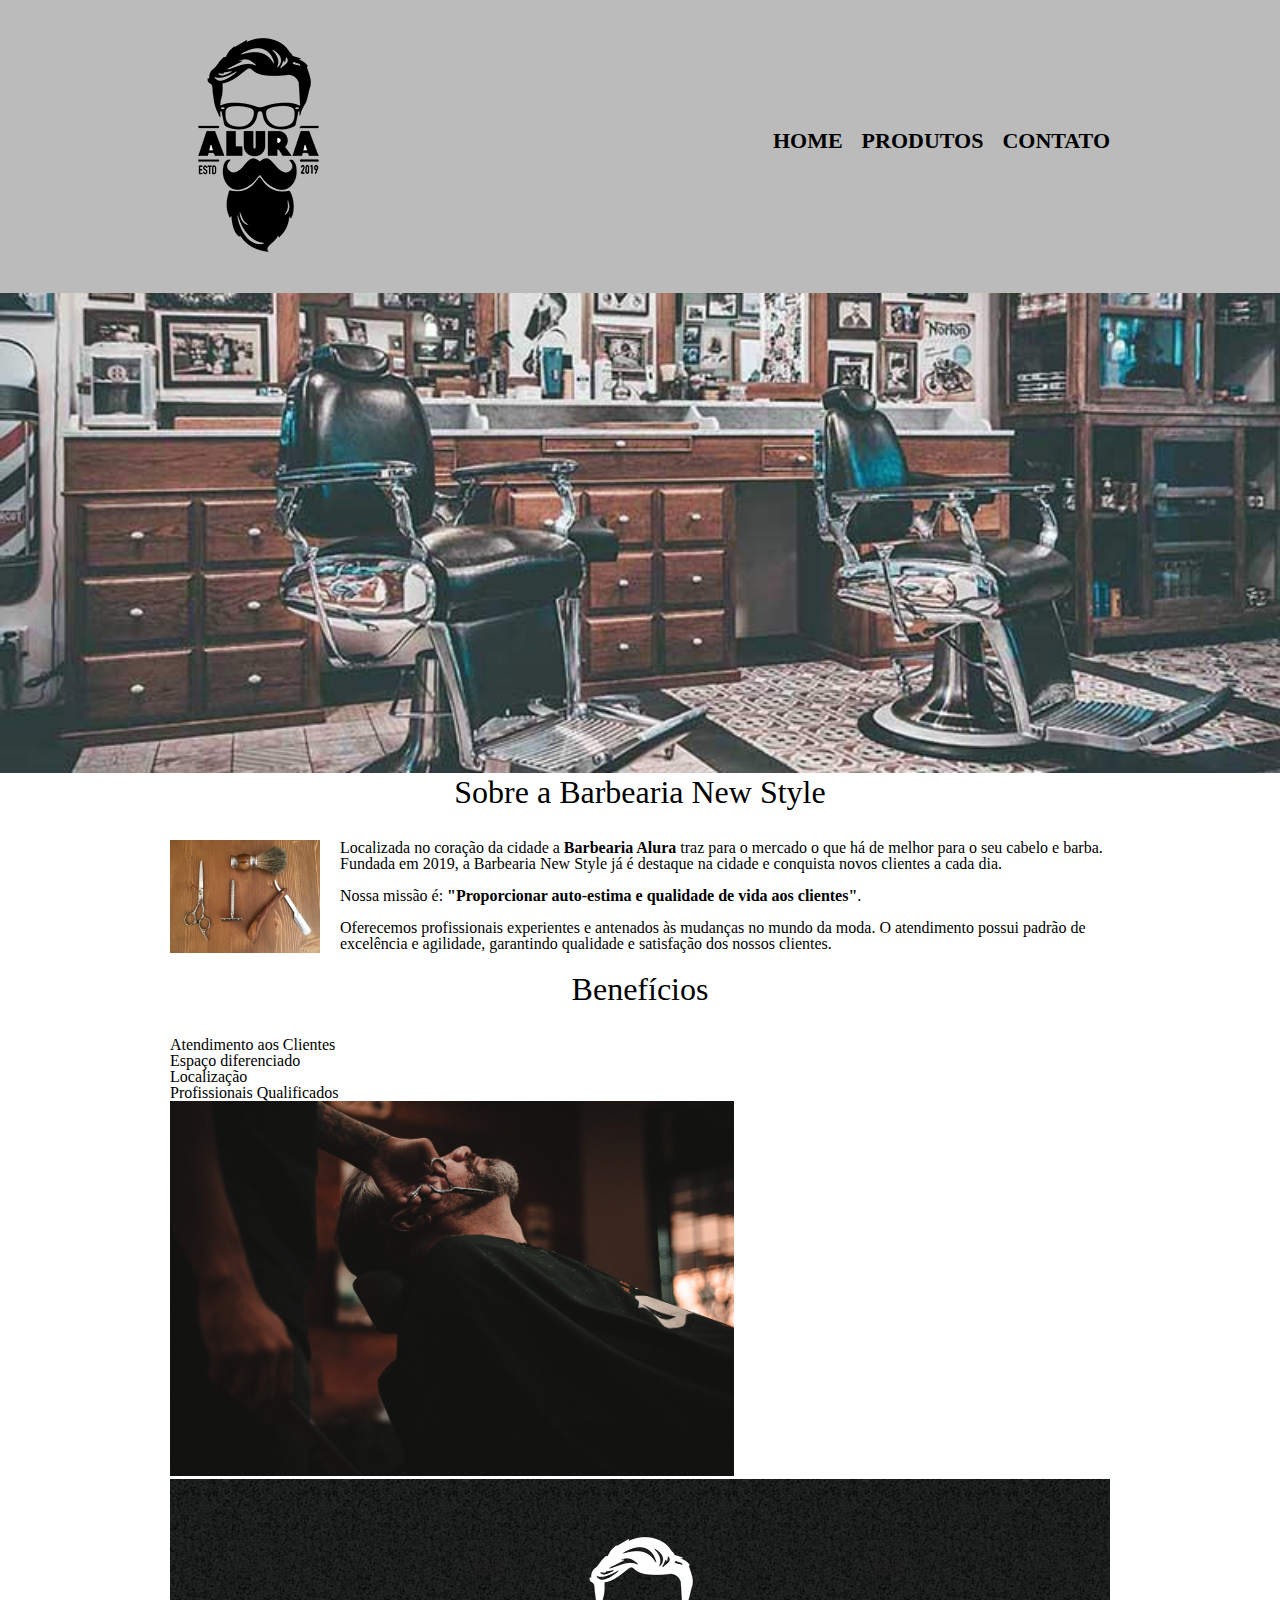
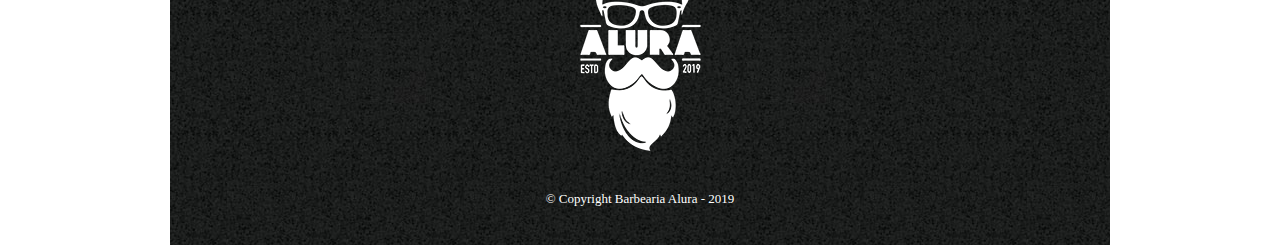
<file: index.html>
<!DOCTYPE html>
<html lang="pt-br">
	<head>
		<meta charset="UTF-8">
		<title>Barbearia New Style</title>
		<link rel="stylesheet" href="reset.css">
		<link rel="stylesheet" href="style.css">
	</head>

	<body>
		<header>
			<div class="caixa">
				<h1><img src="logo.png"></h1>

				<nav>
					<ul>
						<li><a href="index.html">Home</a></li>
						<li><a href="produtos.html">Produtos</a></li>
						<li><a href="contato.html">Contato</a></li>
					</ul>
				</nav>
			</div>
		</header>

		<img class="banner" src="banner.jpg">

		<main>
		<section class="principal">
			<h2 class="titulo-principal">Sobre a Barbearia New Style</h2>
	 
			<img class="utensilios" src="utensilios.jpg" alt="Utensilios de um barbeiro">
					
			<p>Localizada no coração da cidade a <strong>Barbearia Alura</strong> traz para o mercado o que há de melhor 
				para o seu cabelo e barba. Fundada em 2019, a Barbearia New Style já é destaque na cidade e conquista novos
				 clientes a cada dia.</p>

			<p id="missao"><em>Nossa missão é: <strong>"Proporcionar auto-estima e qualidade de vida aos 
				clientes"</strong>.</em></p>

			<p>Oferecemos profissionais experientes e antenados às mudanças no mundo da moda. O atendimento possui 
				padrão de excelência e agilidade, garantindo qualidade e satisfação dos nossos clientes.</p>
		</section>

		<div class="beneficios">
			<h3 class="titulo-principal">Benefícios</h3>

			<ul>
				<li class="itens">Atendimento aos Clientes</li>
				<li class="itens">Espaço diferenciado</li>
				<li class="itens">Localização</li>
				<li class="itens">Profissionais Qualificados</li>
			</ul>

			<img src="beneficios.jpg" class="imagembeneficios">
		</div>
		<footer>
			<img src="logo-branco.png">
			<p class="copyright">&copy; Copyright Barbearia Alura - 2019</p>
		</footer>
	</body>
</html>
</file>
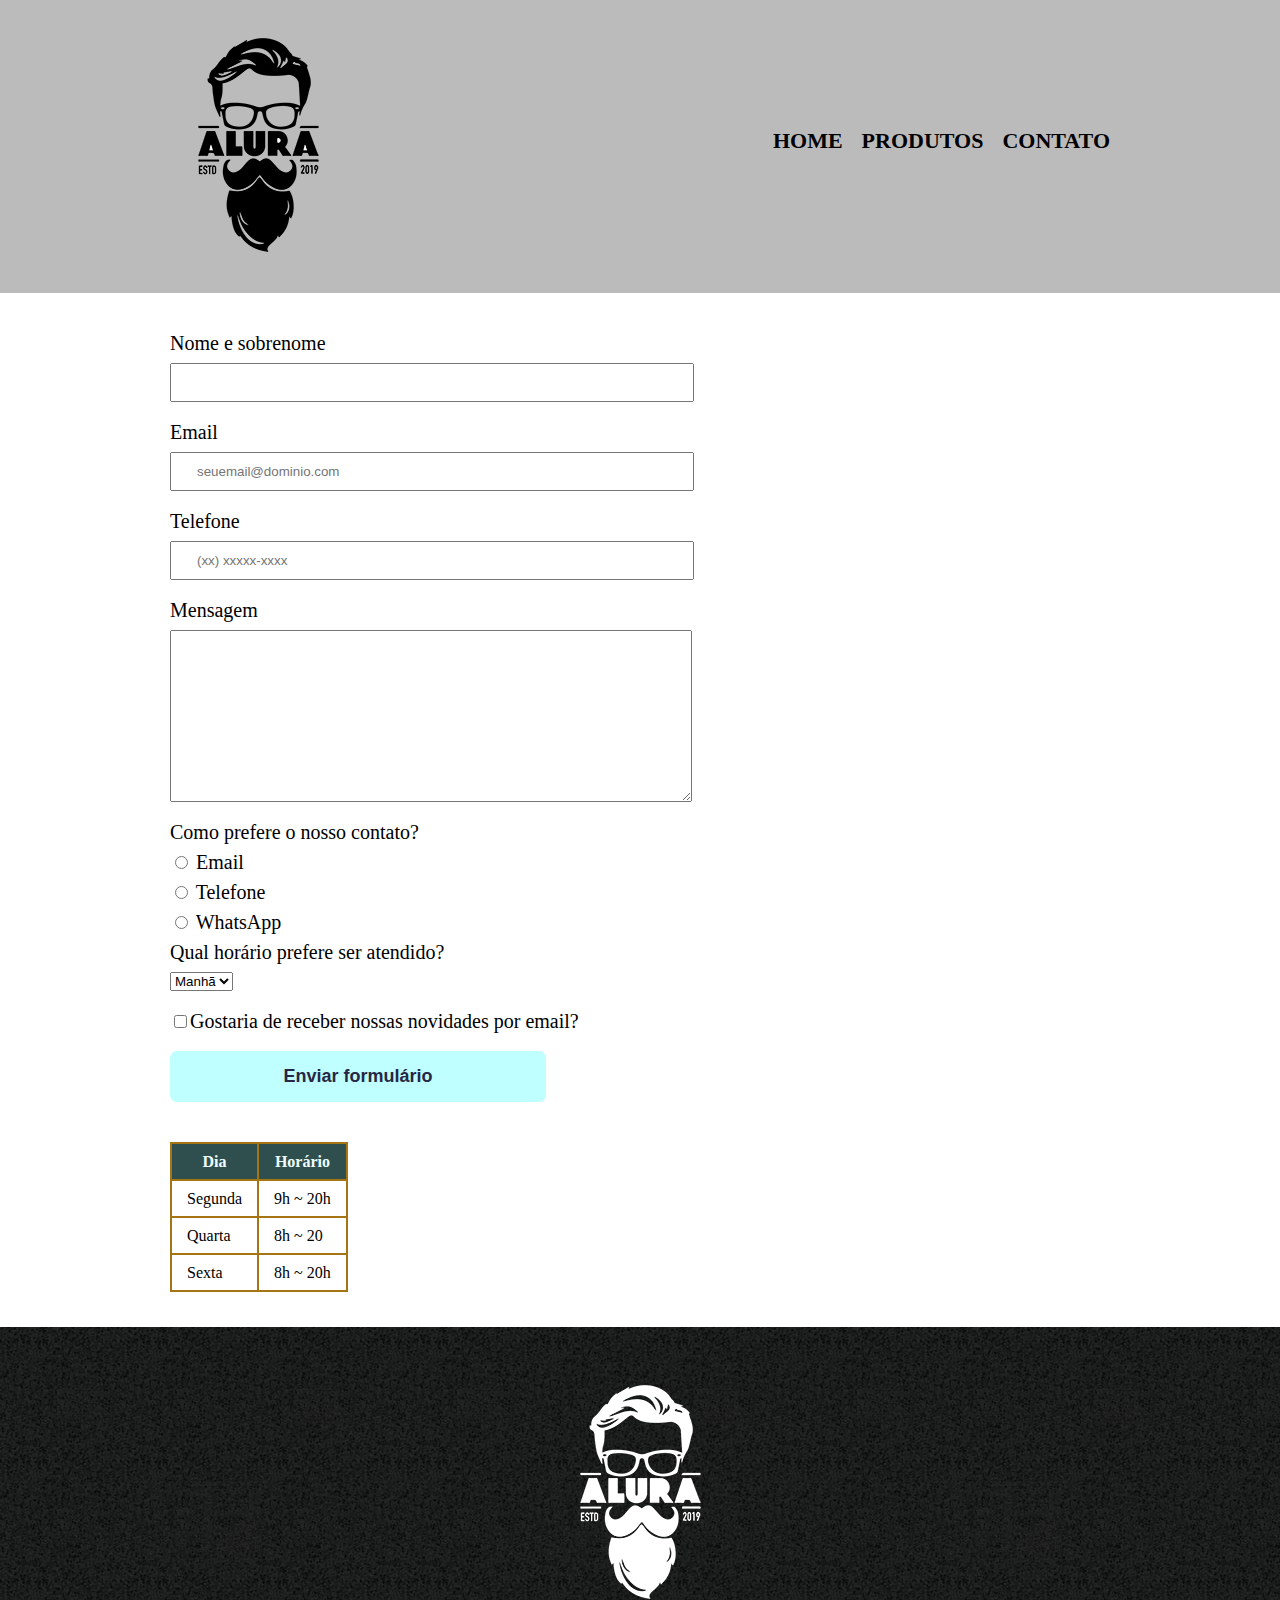
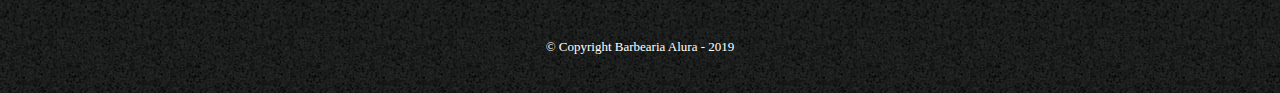
<file: contato.html>
<!DOCTYPE html>
<html>
	<head>
		<meta charset="UTF-8">
		<title>Contato - Barbearia New Style</title>

		<link rel="stylesheet" href="reset.css">
		<link rel="stylesheet" href="style.css">
	</head>
	<body>
		<header>
			<div class="caixa">
				<h1><img src="logo.png" alt="Logo da Barbearia"></h1>

				<nav>
					<ul>
						<li><a href="index.html">Home</a></li>
						<li><a href="produtos.html">Produtos</a></li>
						<li><a href="contato.html">Contato</a></li>
					</ul>
				</nav>
			</div>
		</header>

		<main>
			<form>
				<label for="nomesobrenome">Nome e sobrenome</label>
				<input type="text" id="nomesobrenome" class="input-padrao" required>

				<label for="email">Email</label>
				<input type="email" id="email" class="input-padrao" required placeholder="seuemail@dominio.com">

				<label for="telefone">Telefone</label>
				<input type="tel" id="telefone" class="input-padrao"required placeholder="(xx) xxxxx-xxxx">

				<label for="mensagem">Mensagem</label>
				<textarea cols="70" rows="10" id="mensagem" class="input-padrao" required></textarea>

				<fieldset>
					<legend>Como prefere o nosso contato?</legend>
					<label for="radio-email"><input type="radio" name="contato" value="email" id="radio-email"> Email</label>
					
					<label for="radio-telefone"><input type="radio" name="contato" value="telefone" id="radio-telefone"> Telefone</label>
					
					<label for="radio-whatsapp"><input type="radio" name="contato" value="whatsapp" id="radio-whatsapp"> WhatsApp</label>
				</fieldset>

				<fieldset>
					<legend>Qual horário prefere ser atendido?</legend>
					<select>
						<option>Manhã</option>
						<option>Tarde</option>
						<option>Noite</option>
					</select>
				</fieldset>

				<label class="checkbox"><input type="checkbox">Gostaria de receber nossas novidades por email?</label>

				<input type="submit" value="Enviar formulário" class="enviar">
			</form>

				<table>
					<thead>
						<tr>
							<th>Dia</th>
							<th>Horário</th>
						</tr>
				</thead>	
				<tbody>
					<tr>
						<td>Segunda</td>
						<td>9h ~ 20h</td>
					</tr>
					<tr>
						<td>Quarta</td>
						<td>8h ~ 20</td>
					</tr>
					<tr>
						<td>Sexta</td>
						<td>8h ~ 20h</td>
					</tr>
				</tbody>	
				</table>
		</main>

		<footer>
			<img src="logo-branco.png">
			<p class="copyright">&copy; Copyright Barbearia Alura - 2019</p>
		</footer>
	</body>
</html>
</file>
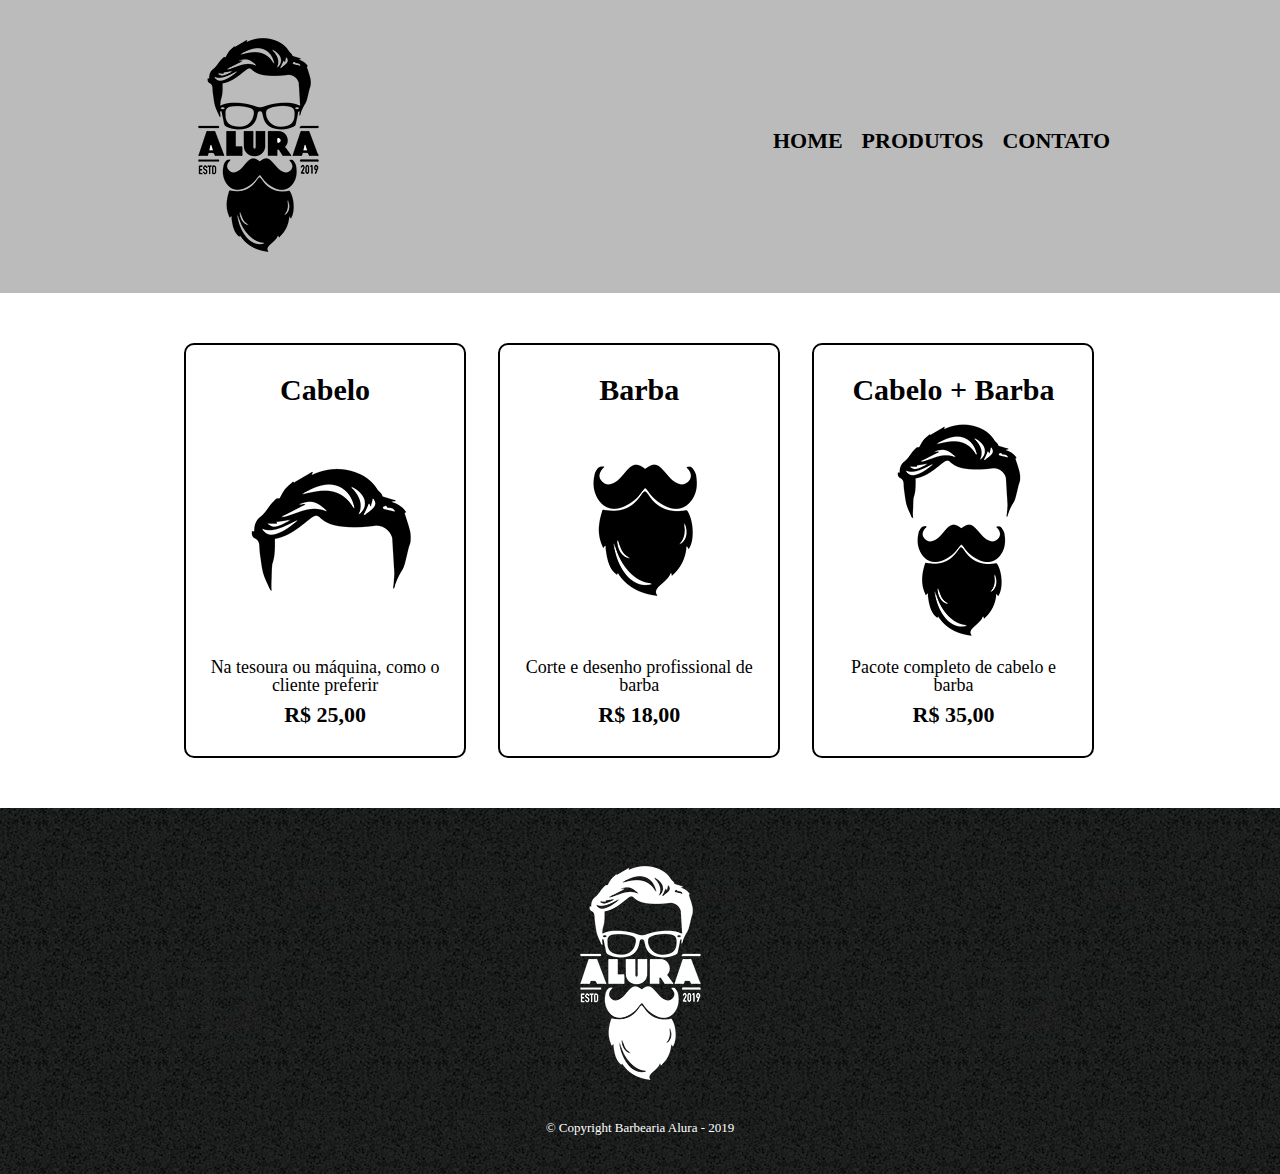
<file: produtos.html>
<!DOCTYPE html>
<html>
	<head>
		<meta charset="UTF-8">
		<title>Produtos - Barbearia Alura</title>

		<link rel="stylesheet" href="reset.css">
		<link rel="stylesheet" href="style.css">
	</head>
	<body>
		<header>
			<div class="caixa">
				<h1><img src="logo.png"></h1>

				<nav>
					<ul>
						<li><a href="index.html">Home</a></li>
						<li><a href="produtos.html">Produtos</a></li>
						<li><a href="contato.html">Contato</a></li>
					</ul>
				</nav>
			</div>
		</header>

		<main>
			<ul class="produtos">
				<li>
					<h2>Cabelo</h2>
					<img src="cabelo.jpg">
					<p class="produto-descricao">Na tesoura ou máquina, como o cliente preferir</p>
					<p class="produto-preco">R$ 25,00</p>
				</li>
				<li>
					<h2>Barba</h2>
					<img src="barba.jpg">
					<p class="produto-descricao">Corte e desenho profissional de barba</p>
					<p class="produto-preco">R$ 18,00</p>
				</li>
				<li>
					<h2>Cabelo + Barba</h2>
					<img src="cabelo+barba.jpg">
					<p class="produto-descricao">Pacote completo de cabelo e barba</p>
					<p class="produto-preco">R$ 35,00</p>
				</li>
			</ul>
		</main>

		<footer>
			<img src="logo-branco.png">
			<p class="copyright">&copy; Copyright Barbearia Alura - 2019</p>
		</footer>
	</body>
</html>
</file>
<file: style.css>
header {
	background: #BBBBBB;
	padding: 20px 0;
}

.caixa {
	position: relative;
	width: 940px;
	margin: 0 auto;
}

nav {
	position: absolute;
	top: 110px;
	right: 0;
}

nav li {
	display: inline;
	margin: 0 0 0 15px;
}

nav a {
	text-transform: uppercase;
	color: #000000;
	font-weight: bold;
	font-size: 22px;
	text-decoration: none;
}

nav a:hover {
	color: #C78C19;
	text-decoration: underline;
}

.produtos {
	width: 940px;
	margin: 0 auto;
	padding: 50px 0;
}

.produtos li {
	display: inline-block;
	text-align: center;
	width: 30%;
	vertical-align: top;
	margin: 0 1.5%;
	padding: 30px 20px;
	box-sizing: border-box;
	border: 2px solid #000000;
	border-radius: 10px;
}

.produtos li:hover {
	border-color: #C78C19;
}

.produtos li:active {
	border-color: #088C19;	
}

.produtos li:hover h2 {
	font-size: 34px;
}

.produtos h2 {
	font-size: 30px;
	font-weight: bold;
}

.produto-descricao {
	font-size: 18px;
}

.produto-preco {
	font-size: 22px;
	font-weight: bold;
	margin-top: 10px;
}

footer {
	text-align: center;
	background: url("bg.jpg");
	padding: 40px 0;
}

.copyright {
	color: #FFFFFF;
	font-size: 13px;
	margin: 20px 0 0;
}

main {
	width: 940px;
	margin: 0 auto;
}

form {
	margin: 40px 0;
}

form label, form legend {
	display:block;
	font-size: 20px;
	margin: 0 0 10px;
}

.input-padrao {
	display: block;
	margin: 0 0 20px;
	padding: 10px 25px;
	width: 50%;
}

.checkbox {
	margin: 20px 0;
}

.enviar {
	width: 40%;
	padding: 15px 0;
	background: rgb(192, 654, 300);
	color: rgb(39, 39, 70);
	font-weight: bold;
	font-size: 18px;
	border: none;
	border-radius: 7px;
	transition: 0.6s all;
	cursor: pointer;
}

.enviar:hover {
	background: darkred;
	transform: rotate(4deg) scale(1.2);
}

table {
	margin: 20px 0 35px;
}

thead{
	background: darkslategray;
	color:azure;
	font-weight: bold;
}

td, th {
	border: 2px solid #a57413;
	padding: 9.5px 15px;
}

/*O css da página inicial */
.banner {
	width: 100%;
}

.titulo-principal {
	text-align: center;
	font-size: 2em;
	margin: 0 0 1em;
	clear: left; 
}

.principal p {
	margin: 0 0 1em;
}

.principal strong {
	font-weight: bold;
}

.principal em {
	font-size: italic;
}

.utensilios {
	width: 150px;
	float: left;
	margin: 0 20px 20px 0;
}

.imagembeneficios {
	width: 60%;
	
}
</file>
